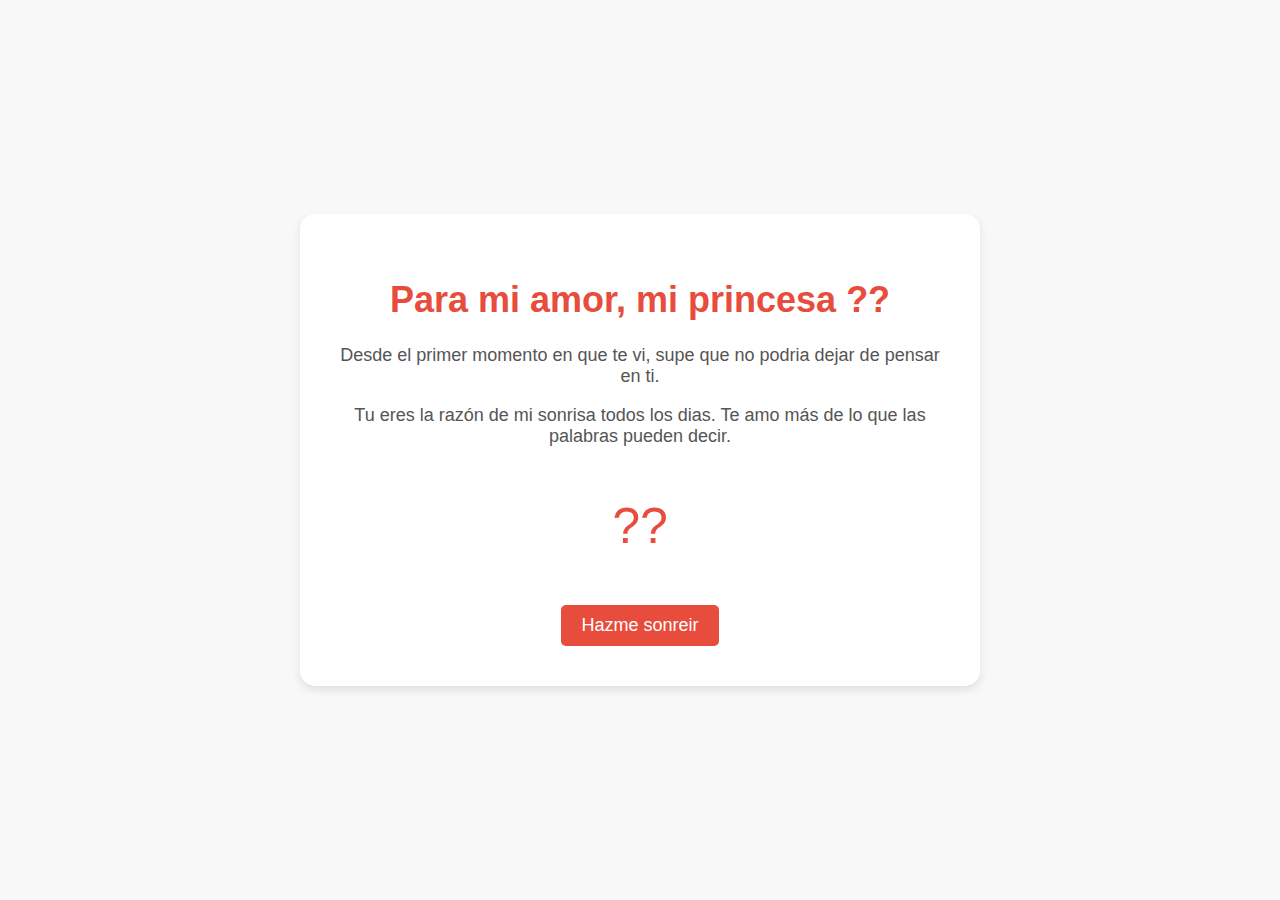
<file: index.html>
<!DOCTYPE html>
<html lang="es">
<head>
    <meta charset="UTF-8">
    <meta name="viewport" content="width=device-width, initial-scale=1.0">
    <meta http-equiv="X-UA-Compatible" content="ie=edge">
    <title>Mi Amor para Ti</title>
    <link rel="stylesheet" href="style.css">
</head>
<body>
    <div class="container">
        <h1>Para mi amor, <span id="nombre">mi princesa</span> ??</h1>
        <p>Desde el primer momento en que te vi, supe que no podria dejar de pensar en ti.</p>
        <p>Tu eres la razón de mi sonrisa todos los dias. Te amo más de lo que las palabras pueden decir.</p>
        <p class="heart">??</p>
        <button onclick="changeMessage()">Hazme sonreir</button>
    </div>

    <script src="script.js"></script>
</body>
</html>
</file>
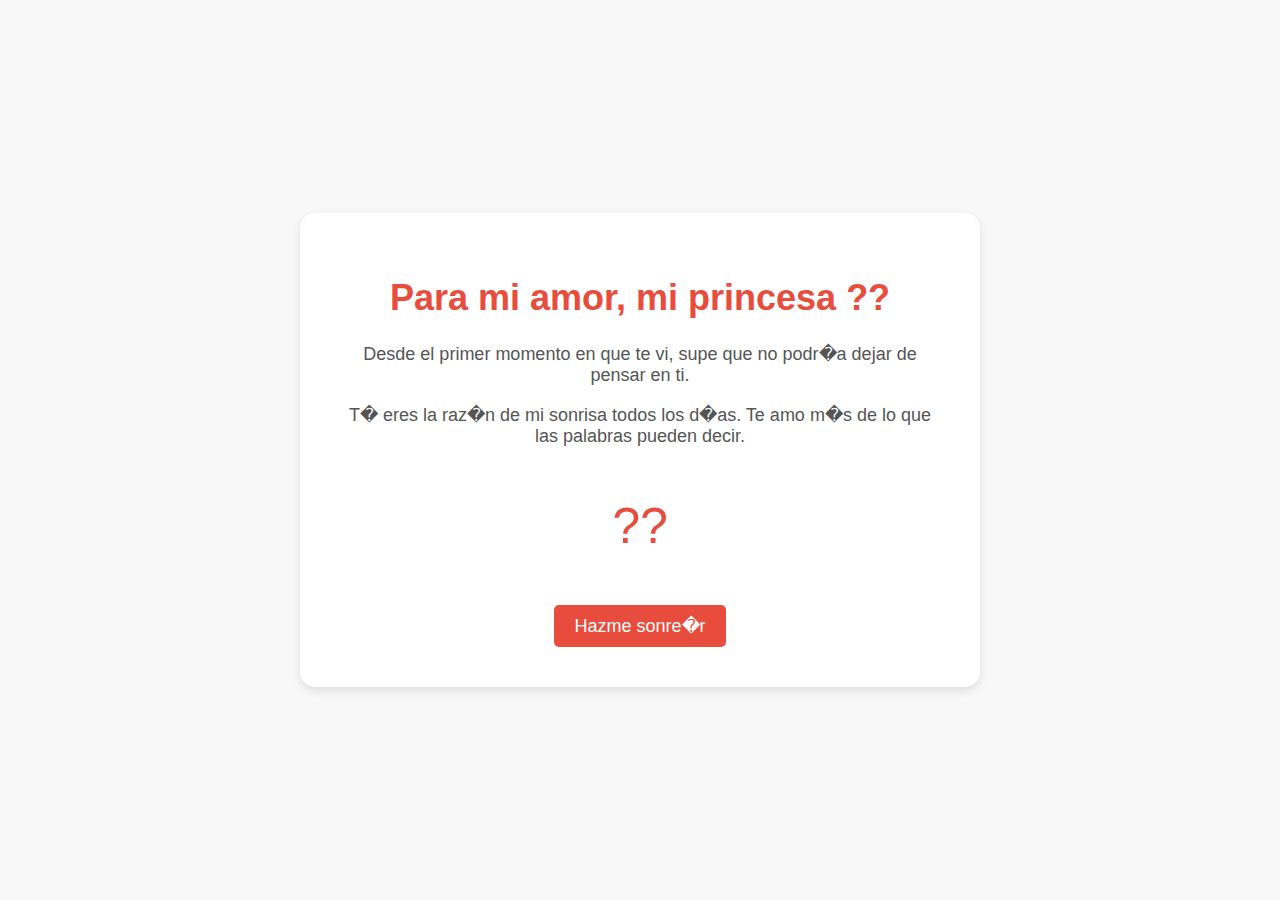
<file: nuevo proyecto/index.html>
<!DOCTYPE html>
<html lang="es">
<head>
    <meta charset="UTF-8">
    <meta name="viewport" content="width=device-width, initial-scale=1.0">
    <meta http-equiv="X-UA-Compatible" content="ie=edge">
    <title>Mi Amor para Ti</title>
    <link rel="stylesheet" href="style.css">
</head>
<body>
    <div class="container">
        <h1>Para mi amor, <span id="nombre">mi princesa</span> ??</h1>
        <p>Desde el primer momento en que te vi, supe que no podr�a dejar de pensar en ti.</p>
        <p>T� eres la raz�n de mi sonrisa todos los d�as. Te amo m�s de lo que las palabras pueden decir.</p>
        <p class="heart">??</p>
        <button onclick="changeMessage()">Hazme sonre�r</button>
    </div>

    <script src="script.js"></script>
</body>
</html>
</file>
<file: style.css>
body {
    font-family: 'Arial', sans-serif;
    background: #f8f8f8;
    color: #333;
    margin: 0;
    padding: 0;
    text-align: center;
    display: flex;
    justify-content: center;
    align-items: center;
    height: 100vh;
}

.container {
    background: #fff;
    border-radius: 15px;
    padding: 40px;
    box-shadow: 0 4px 8px rgba(0, 0, 0, 0.1);
    max-width: 600px;
    width: 100%;
    text-align: center;
}

h1 {
    color: #e74c3c;
    font-size: 36px;
}

p {
    font-size: 18px;
    color: #555;
}

.heart {
    color: #e74c3c;
    font-size: 50px;
    animation: heartbeat 1.5s ease-in-out infinite;
}

button {
    background-color: #e74c3c;
    color: white;
    border: none;
    padding: 10px 20px;
    border-radius: 5px;
    font-size: 18px;
    cursor: pointer;
    transition: background-color 0.3s ease;
}

button:hover {
    background-color: #c0392b;
}

@keyframes heartbeat {
    0% { transform: scale(1); }
    25% { transform: scale(1.1); }
    50% { transform: scale(1); }
    75% { transform: scale(1.1); }
    100% { transform: scale(1); }
}
</file>
<file: nuevo proyecto/style.css>
body {
    font-family: 'Arial', sans-serif;
    background: #f8f8f8;
    color: #333;
    margin: 0;
    padding: 0;
    text-align: center;
    display: flex;
    justify-content: center;
    align-items: center;
    height: 100vh;
}

.container {
    background: #fff;
    border-radius: 15px;
    padding: 40px;
    box-shadow: 0 4px 8px rgba(0, 0, 0, 0.1);
    max-width: 600px;
    width: 100%;
    text-align: center;
}

h1 {
    color: #e74c3c;
    font-size: 36px;
}

p {
    font-size: 18px;
    color: #555;
}

.heart {
    color: #e74c3c;
    font-size: 50px;
    animation: heartbeat 1.5s ease-in-out infinite;
}

button {
    background-color: #e74c3c;
    color: white;
    border: none;
    padding: 10px 20px;
    border-radius: 5px;
    font-size: 18px;
    cursor: pointer;
    transition: background-color 0.3s ease;
}

button:hover {
    background-color: #c0392b;
}

@keyframes heartbeat {
    0% { transform: scale(1); }
    25% { transform: scale(1.1); }
    50% { transform: scale(1); }
    75% { transform: scale(1.1); }
    100% { transform: scale(1); }
}
</file>
